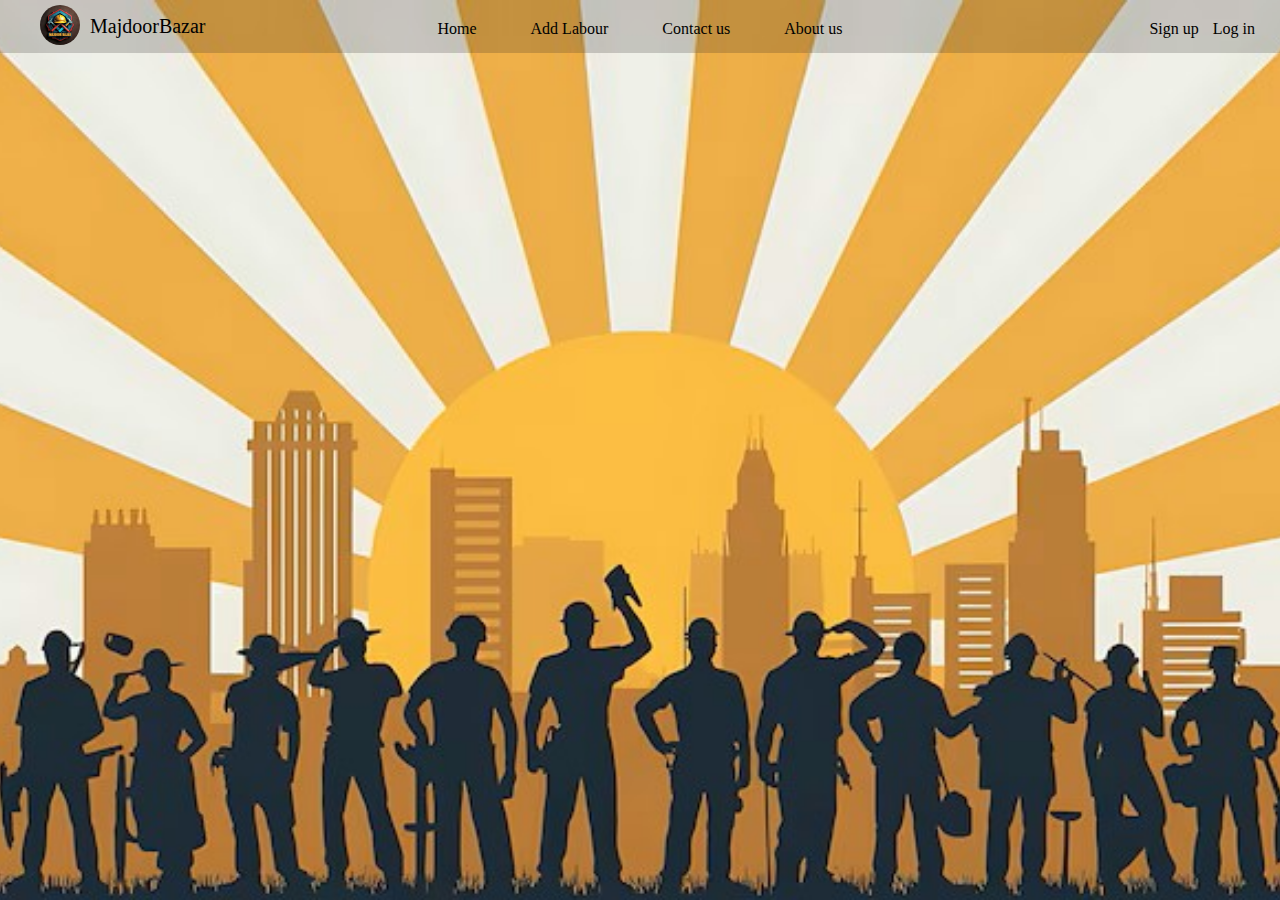
<file: my project/index.html>
<!DOCTYPE html>
<html lang="en">

<head>
    <meta charset="UTF-8">
    <meta name="viewport" content="width=device-width, initial-scale=1.0">
    <title>MajdoorBazar</title>
    <link rel="stylesheet" href="style.css">
</head>

<body>
    <div class="header">
        
        <header class="head">
            <div class="logo">
                <img src="./imgs/logo.jpg" alt="e">
                <a href="#">MajdoorBazar</a>
            </div>
            <div class="mainhead">
                <a href="#">Home</a>
                <a href="./form/form.html" target="_blank">Add Labour</a>
                <a href="#">Contact us</a>
                <a href="#">About us</a>
            </div>
            <div class="login">
                <a href="#">Sign up</a>
                <a href="#">Log in</a>
            </div>
        </header>
    </div>
</body>

</html>
</file>
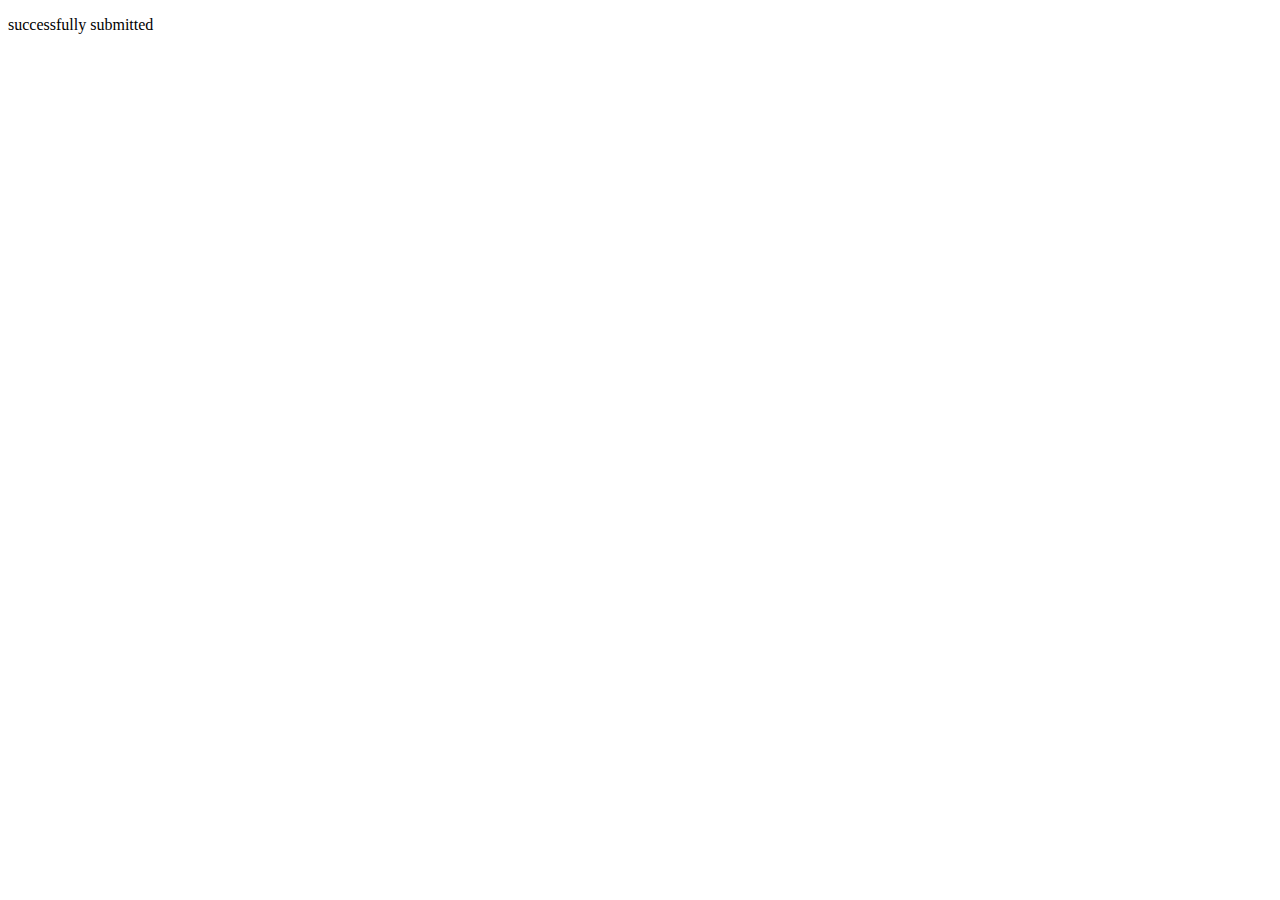
<file: my project/form/form.html>
<!DOCTYPE html>
<html lang="en">
<head>
    <meta charset="UTF-8">
    <meta name="viewport" content="width=device-width, initial-scale=1.0">
    <title>Add Labour</title>
</head>
<body>
    <div class="form">
        <form action="#">
            <p>successfully submitted</p>
        </form>
    </div>
</body>
</html>
</file>
<file: my project/style.css>
* {
    margin: 0;
    padding: 0;
    box-sizing: border-box;
}

body {
    background: url(imgs/hom3.jpg);
    background-position: center;
    height: 100vh;
    object-fit: cover;
    background-repeat: no-repeat;
    background-size: cover;
  
}

 /* .header{
    position: relative;
    height: 100%;
    width: 100%;
}  */
.head {
    display: flex;
    justify-content: center;
    background-color: #241b1b34;
    padding-bottom: 15px;
    
}

.logo{
    display: inline-block;
    position: absolute;
    left: 40px;
    top: 20px;
    font-size: 20px;
}

.logo a {
    position: absolute;
    left: 40px;
    top: -5px;
    padding-left: 10px;
}

.logo img {
    position: absolute;
    top: -15px;
    height: 40px;
    width: 40px;
    border-radius: 50%;
}

.login{
    display: inline-block;
    position: absolute;
    right: 20px;
    top: 20px;
}

.mainhead{
    margin-top: 20px;
}

.mainhead a, .login a {
    padding: 10px;
}

.login a {
    padding: 0 5px 0 5px;
}

.mainhead a {
    padding: 0 25px 0 25px;
}

a {
    text-decoration: none;
    color: #000;
}

a:active {
    color: #ff9305fb;
    
}

.mainhead a:hover, .login a:hover {
    color: #fff;
    background-color: #ff9305fb;
    border: 10px solid #ff9305fb;
}
</file>
